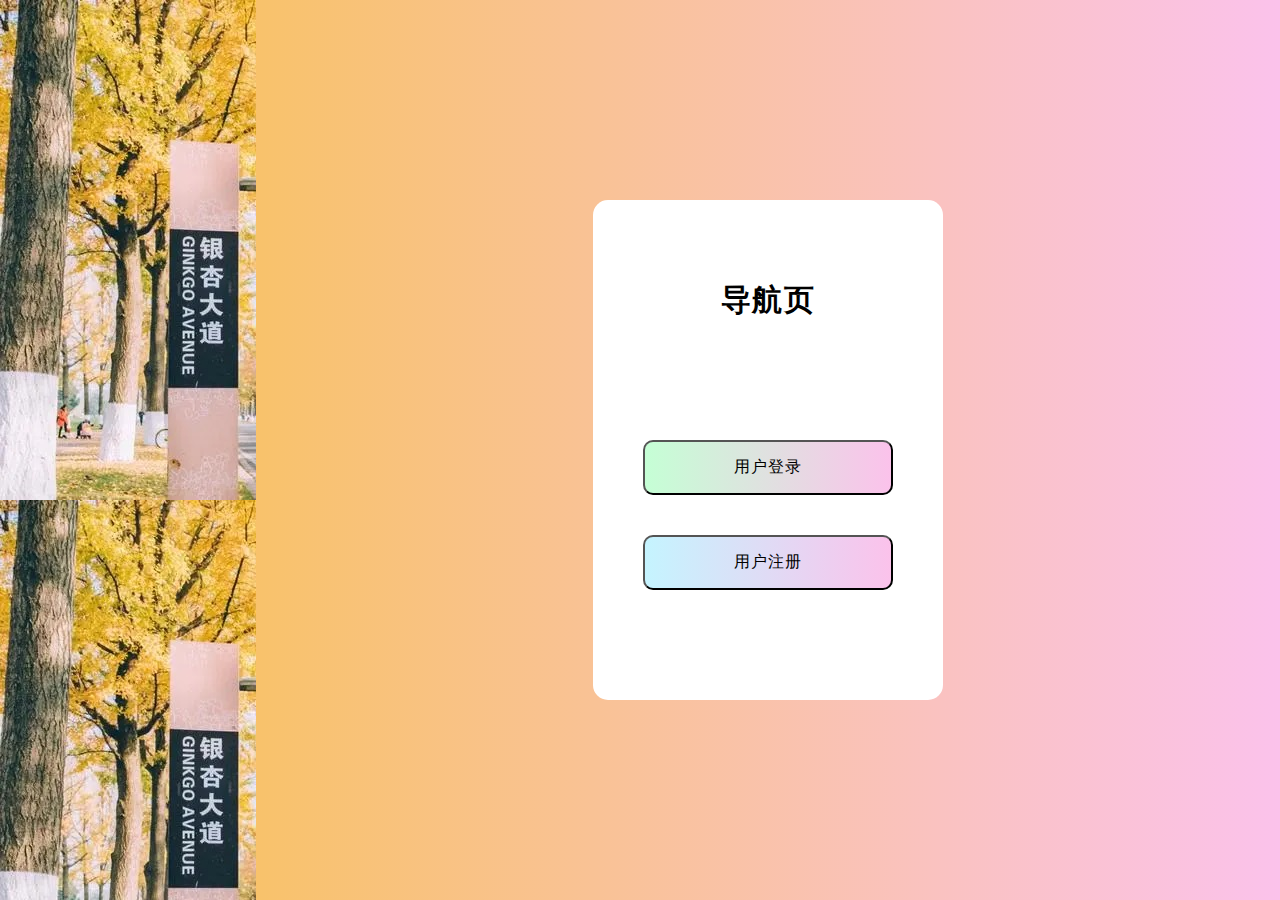
<file: idea下的完整目录结构/servlet02/web/index.html>
<!DOCTYPE html>
<html lang="en">
<head>
    <meta charset="UTF-8">
    <title>index_page</title>
    <meta name="viewport" content="width=device-width, initial-scale=1.0">
    <link rel="stylesheet" href="css/index.css">
</head>
<body>
<div class="container">
    <div class="login-wrapper">
        <div class="header">导航页</div>
        <div class="form-wrapper">
            <a href="login.html">
                <button class="btng">用户登录</button>
            </a>
            <a href="register.html">
                <button class="btnb">用户注册</button>
            </a>
        </div>
    </div>
</div>
</body>
</html>
</file>
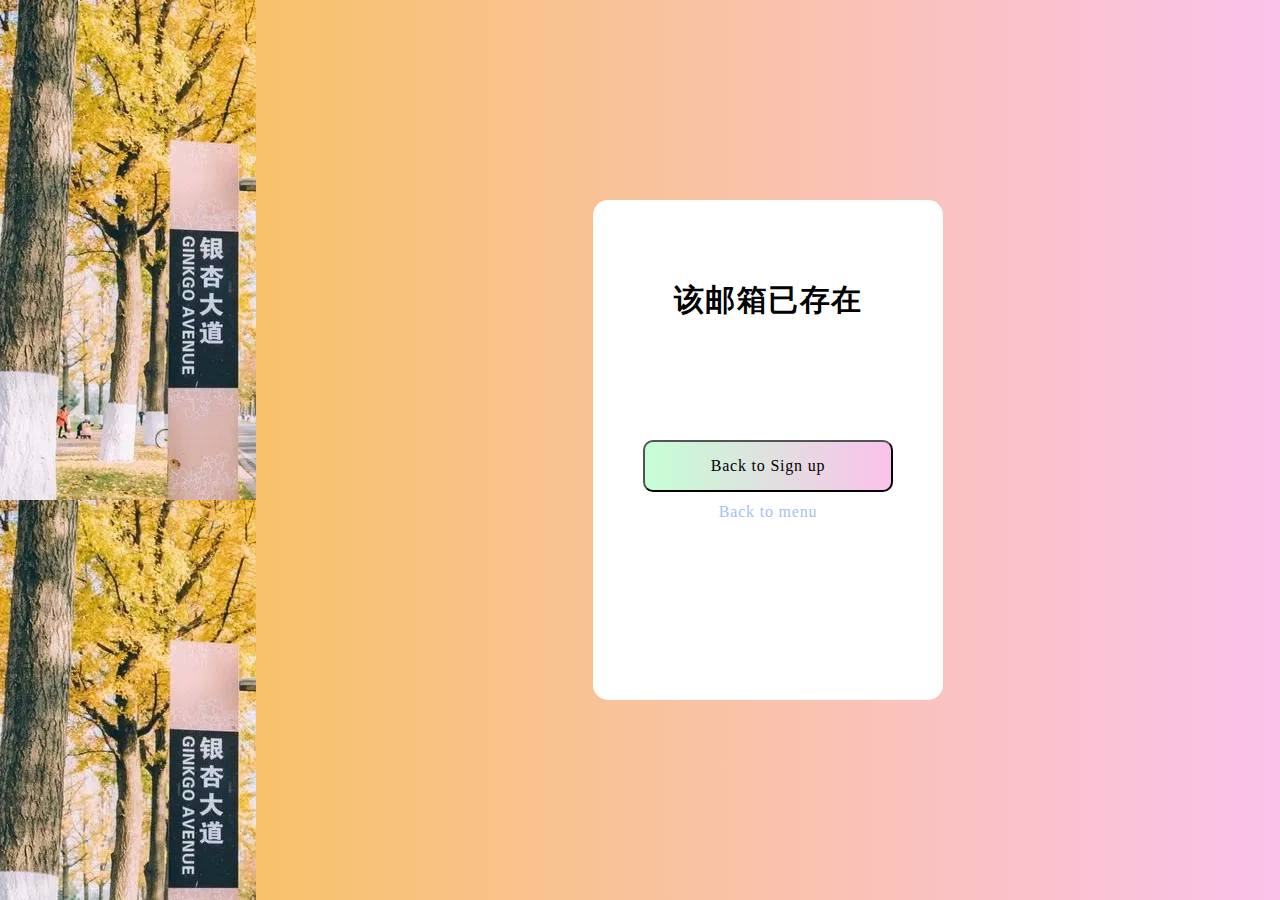
<file: idea下的完整目录结构/servlet02/web/EmailExist.html>
<!DOCTYPE html>
<html lang="en">
<head>
    <meta charset="UTF-8">
    <title>UsernameExist</title>
    <meta name="viewport" content="width=device-width, initial-scale=1.0">
    <link rel="stylesheet" href="css/login.css">
</head>
<body>
<div class="container">
    <div class="login-wrapper">
        <div class="header">该邮箱已存在</div>
        <div class="form-wrapper">
            <a href="register.html"><button class="btng">Back to Sign up</button></a>
        </div>
        <div class="msg">
            <a href="index.html">Back to menu</a>
        </div>
    </div>
</div>
</body>
</html>
</file>
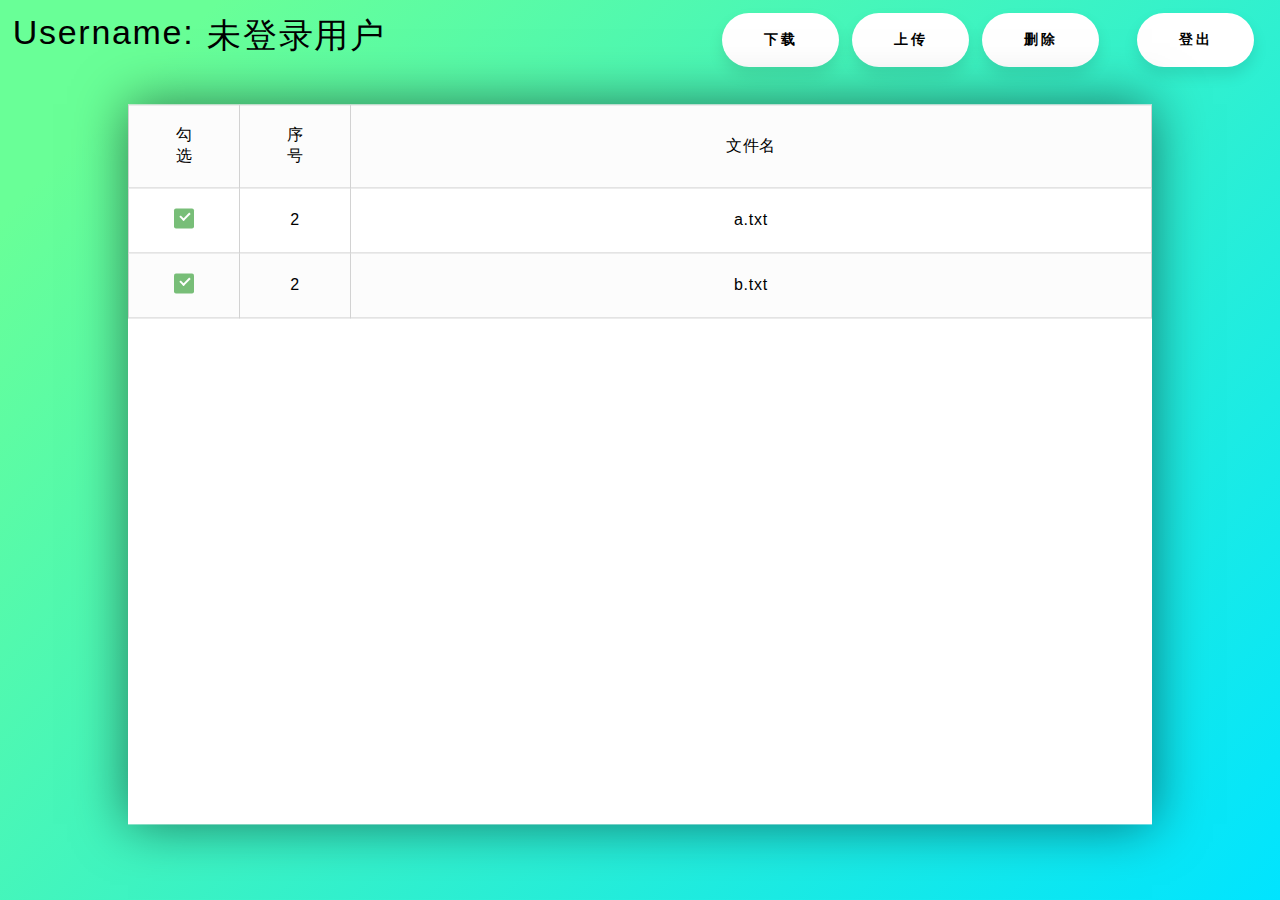
<file: idea下的完整目录结构/servlet02/web/filepage.html>
<!DOCTYPE html>
<html lang="en" xmlns:th="http://www.thymeleaf.org">
<head>
    <meta charset="UTF-8">
    <title>File Page</title>
    <meta name="viewport" content="width=device-width, initial-scale=1.0">
    <link rel="stylesheet" href="css/filepage.css">
</head>
<body>
<div class="container">
    <p class="msg_username">Username:</p>
    <p th:text="${session.username}" class="msg_username">未登录用户</p>
    <button class="bt_logout">登出</button>
    <button class="bt_delete">删除</button>
    <button class="bt_upload">上传</button>
    <button class="bt_download">下载</button>
    <div class="wrapper">
        <!--n+1行，3列（勾选列、序号列、文件名列（、文件大小列））-->
        <!--是否需要实现分页功能-->
        <table>
            <tr>
                <td width="30px">勾选</td>
                <td width="30px">序号</td>
                <td>文件名</td>
            </tr>
            <tr>
                <td>
                    <label> <!--尚未了解checkbox如何被后台读取-->
                        <input checked="" class="checkbox" type="checkbox">
                    </label>
                </td>
                <td>2</td> <!--按顺序顺延-->
                <td>a.txt</td> <!--thymeleaf读取-->
            </tr>
            <tr>
                <td>
                    <label>
                        <input checked="" class="checkbox" type="checkbox">
                    </label>
                </td>
                <td>2</td>
                <td>b.txt</td>
            </tr>
        </table>
    </div>
</div>
</body>
</html>
</file>
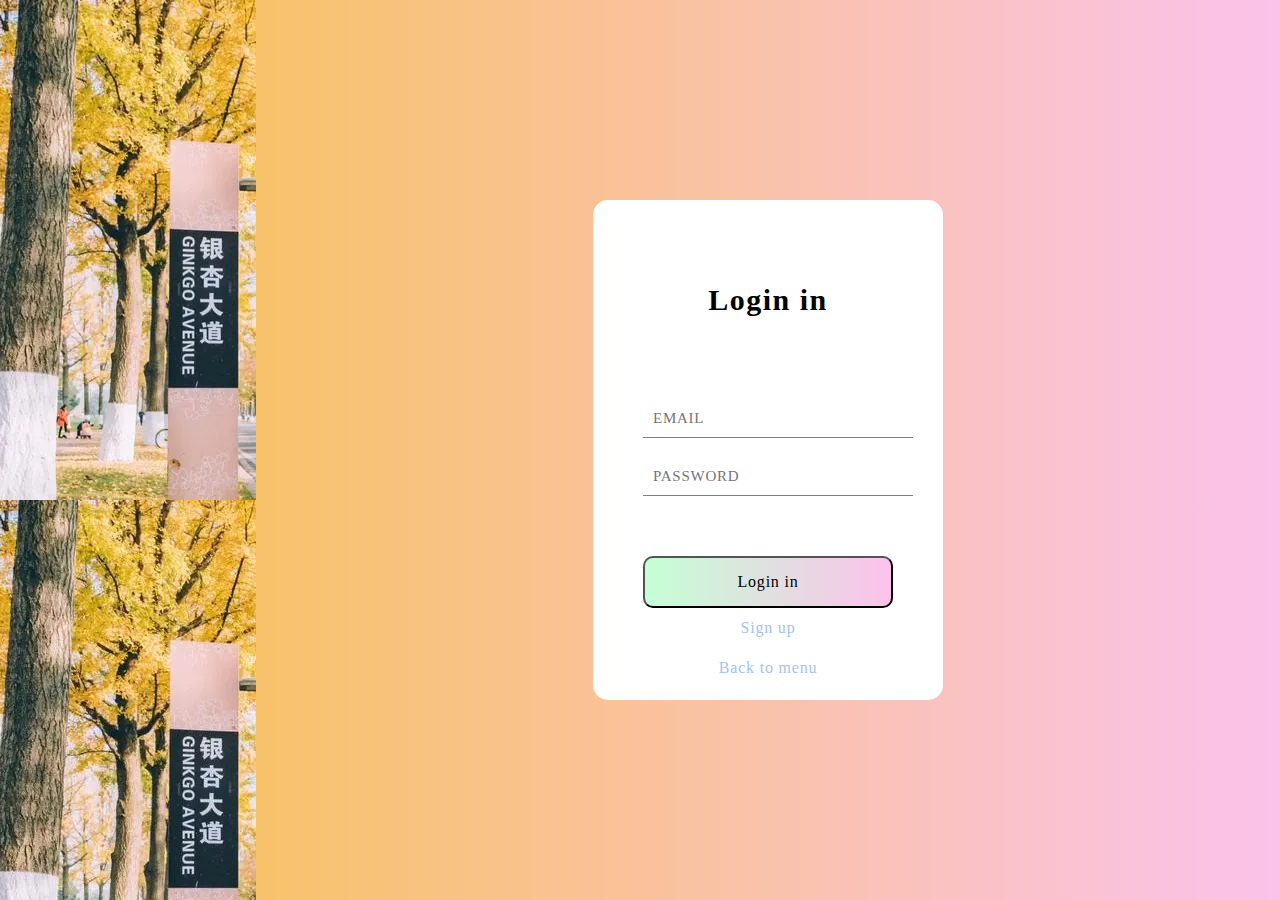
<file: idea下的完整目录结构/servlet02/web/login.html>
<!DOCTYPE html>
<html lang="en">
<head>
    <meta charset="UTF-8">
    <title>login</title>
    <meta name="viewport" content="width=device-width, initial-scale=1.0">
    <link rel="stylesheet" href="css/login.css">
    <script src="js/login.js"></script>
</head>
<body>
<div class="container">
    <div class="login-wrapper">
        <div class="header">Login in</div>
        <div class="form-wrapper">
            <form action="/servlet02/login" onsubmit="check()" method="post">
                <input type="email" id="email" name="email" placeholder="email" class="input-item"
                       onkeyup="this.value=this.value.replace(/[, ]/g,'')" required="required" autofocus="autofocus">
                <input type="password" id="password" name="password" placeholder="password" class="input-item" onkeyup="this.value=this.value.replace(/[, ]/g,'')" required="required">
                <button type="submit" name="bt_login" class="btng">Login in</button>
            </form>
        </div>
        <div class="msg">
            <a href="register.html">Sign up</a><br>
            <a href="index.html">Back to menu</a>
        </div>
    </div>
</div>
</body>
</html>
</file>
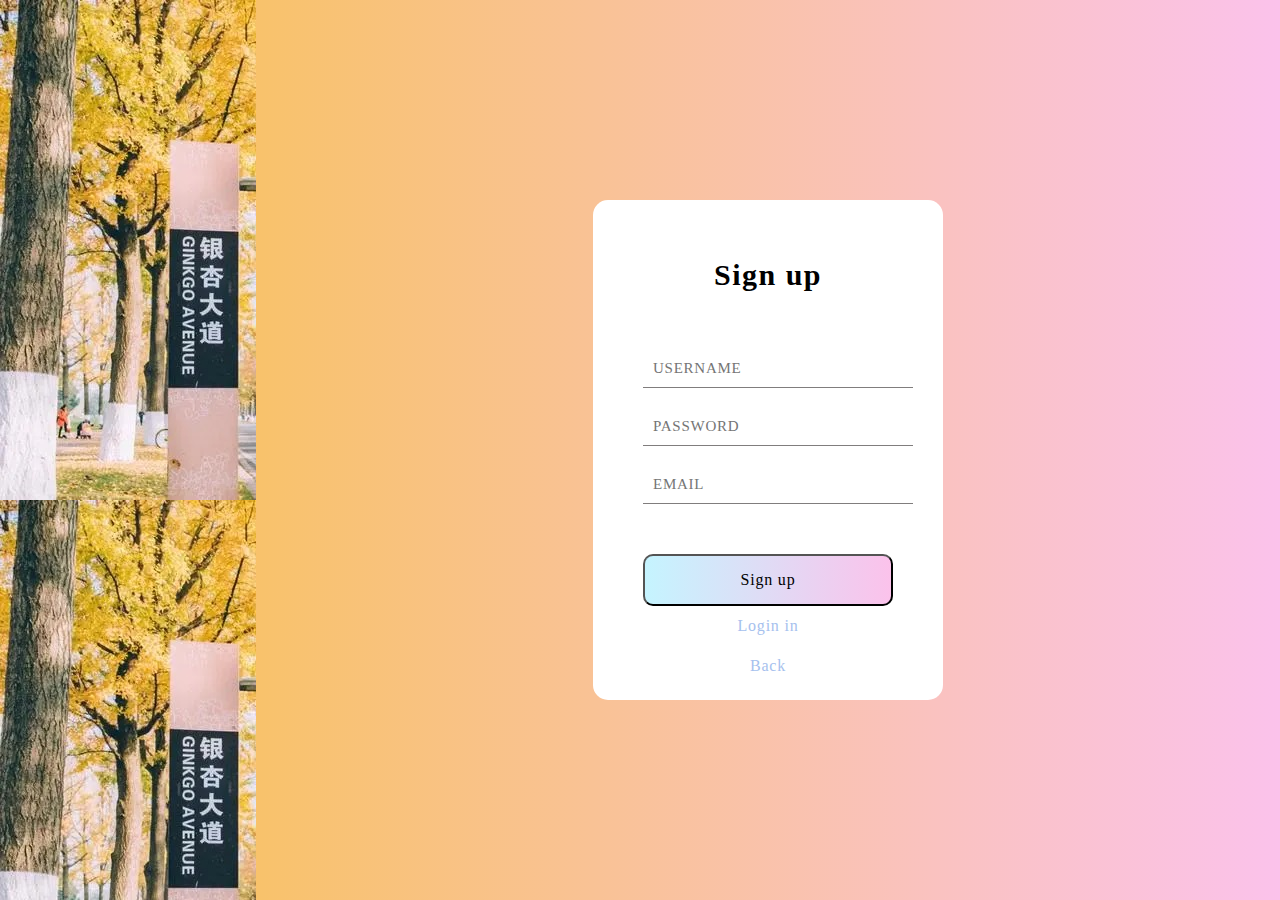
<file: idea下的完整目录结构/servlet02/web/register.html>
<!DOCTYPE html>
<html lang="en">
<head>
    <meta charset="UTF-8">
    <title>Sign up</title>
    <meta name="viewport" content="width=device-width, initial-scale=1.0">
    <link rel="stylesheet" href="css/register.css">
    <script src="js/register.js"></script>
</head>
<body>
<div class="container">
    <div class="login-wrapper">
        <div class="header">Sign up</div>
        <div class="form-wrapper">
            <form action="/servlet02/register" onsubmit="check()" method="post">
                <input type="text"     id="username" name="username" placeholder="username" class="input-item" onkeyup="this.value=this.value.replace(/[, ]/g,'')" required="required" autofocus="autofocus">
                <input type="password" id="password" name="password" placeholder="password" class="input-item" onkeyup="this.value=this.value.replace(/[, ]/g,'')" required="required">
                <input type="email" id="email" name="email" placeholder="email" class="input-item"
                       onkeyup="this.value=this.value.replace(/[, ]/g,'')" required="required">
                <button type="submit" name="bt_register" class="btn">Sign up</button>
            </form>
        </div>
        <div class="msg">
            <a href="login.html">Login in</a><br>
            <a href="index.html">Back</a>
        </div>
    </div>
</div>
</body>
</html>
</file>
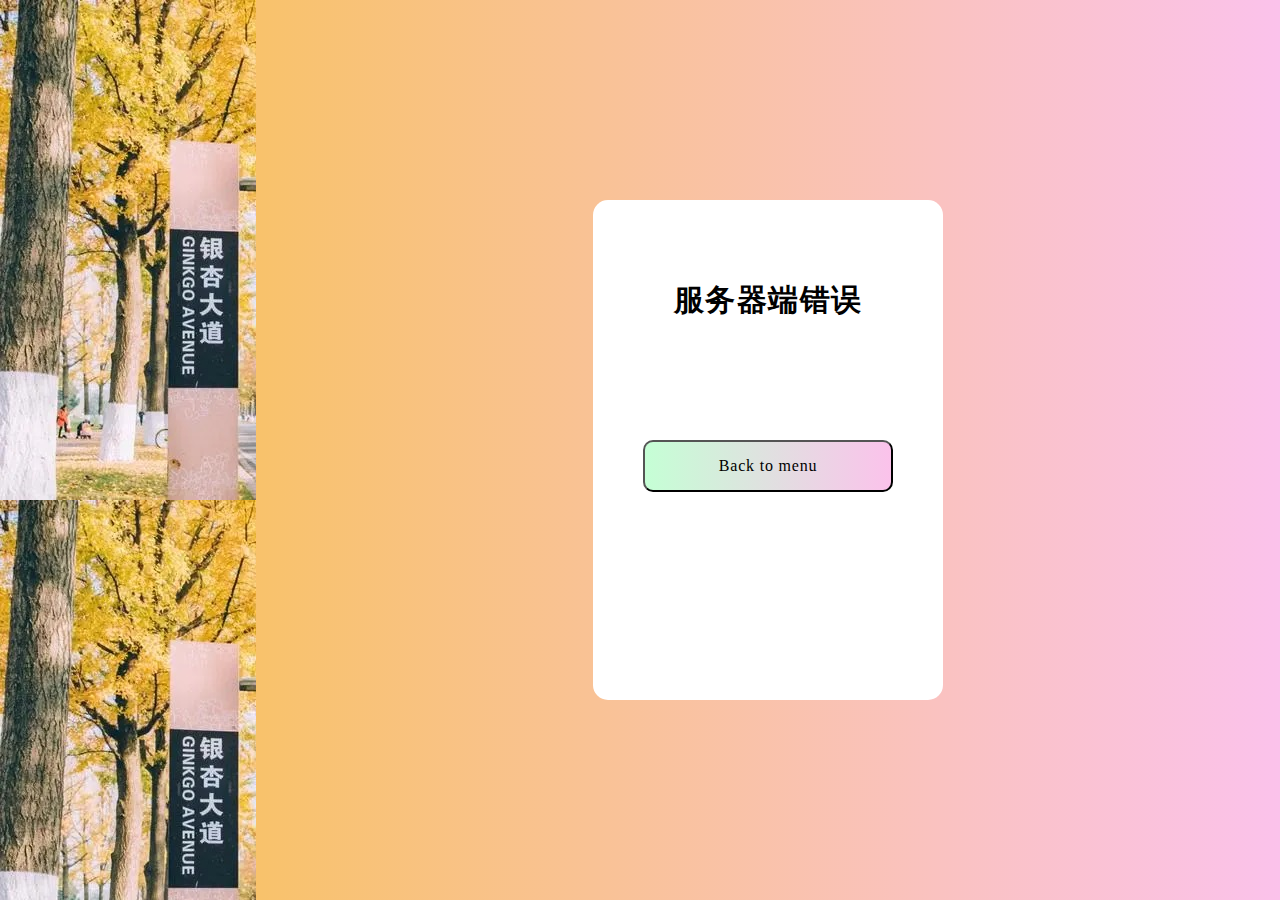
<file: idea下的完整目录结构/servlet02/web/ServerError.html>
<!DOCTYPE html>
<html lang="en">
<head>
    <meta charset="UTF-8">
    <title>ServerError</title>
    <meta name="viewport" content="width=device-width, initial-scale=1.0">
    <link rel="stylesheet" href="css/login.css">
</head>
<body>
<div class="container">
    <div class="login-wrapper">
        <div class="header">服务器端错误</div>
        <div class="form-wrapper">
            <a href="index.html"><button class="btng">Back to menu</button></a>
        </div>
    </div>
</div>
</body>
</html>
</file>
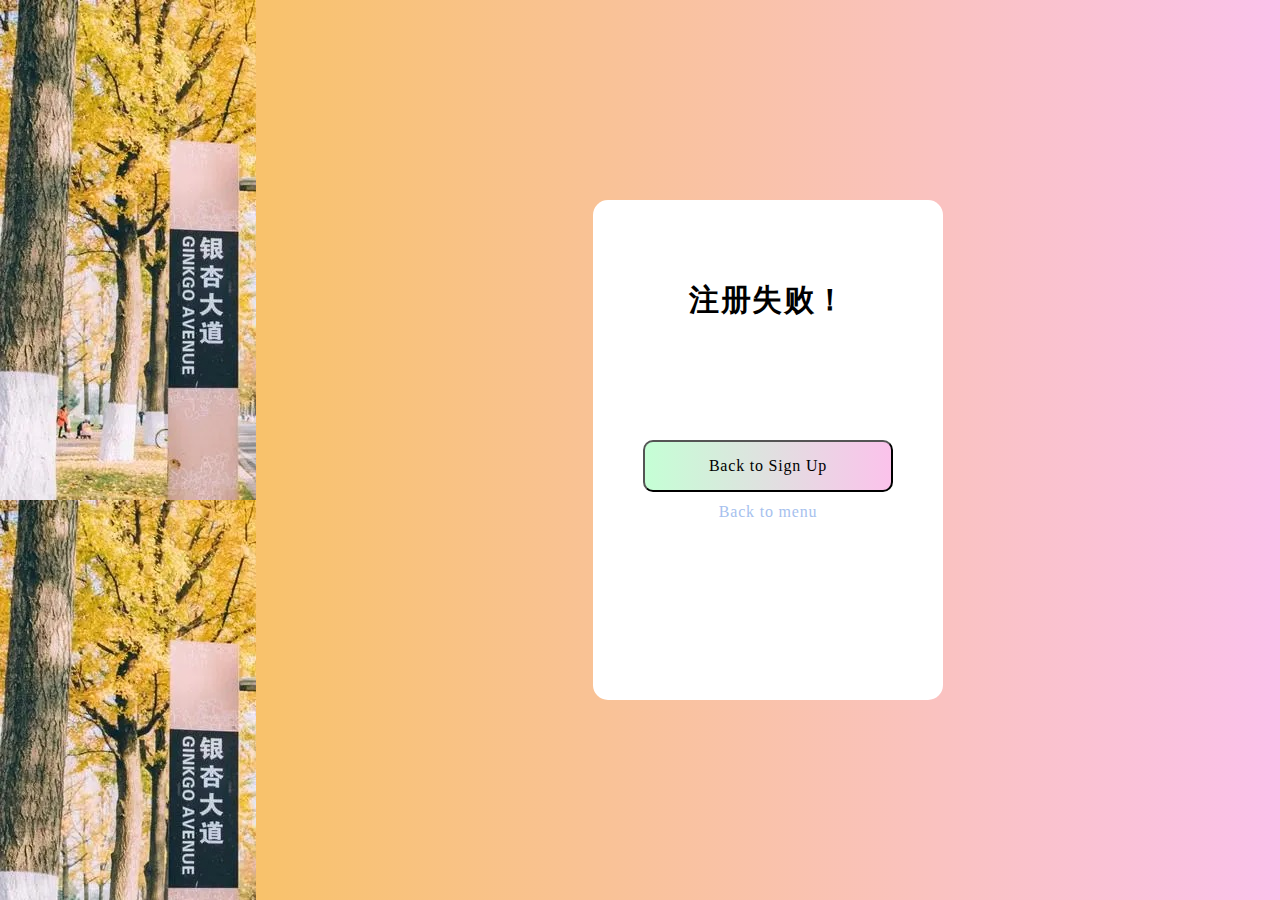
<file: idea下的完整目录结构/servlet02/web/SignUpFail.html>
<!DOCTYPE html>
<html lang="en">
<head>
    <meta charset="UTF-8">
    <title>Fail to Sign Up</title>
    <meta name="viewport" content="width=device-width, initial-scale=1.0">
    <link rel="stylesheet" href="css/login.css">
</head>
<body>
<div class="container">
    <div class="login-wrapper">
        <div class="header">注册失败！</div>
        <div class="form-wrapper">
            <a href="register.html"><button class="btng">Back to Sign Up</button></a>
        </div>
        <div class="msg">
            <a href="index.html">Back to menu</a>
        </div>
    </div>
</div>
</body>
</html>
</file>
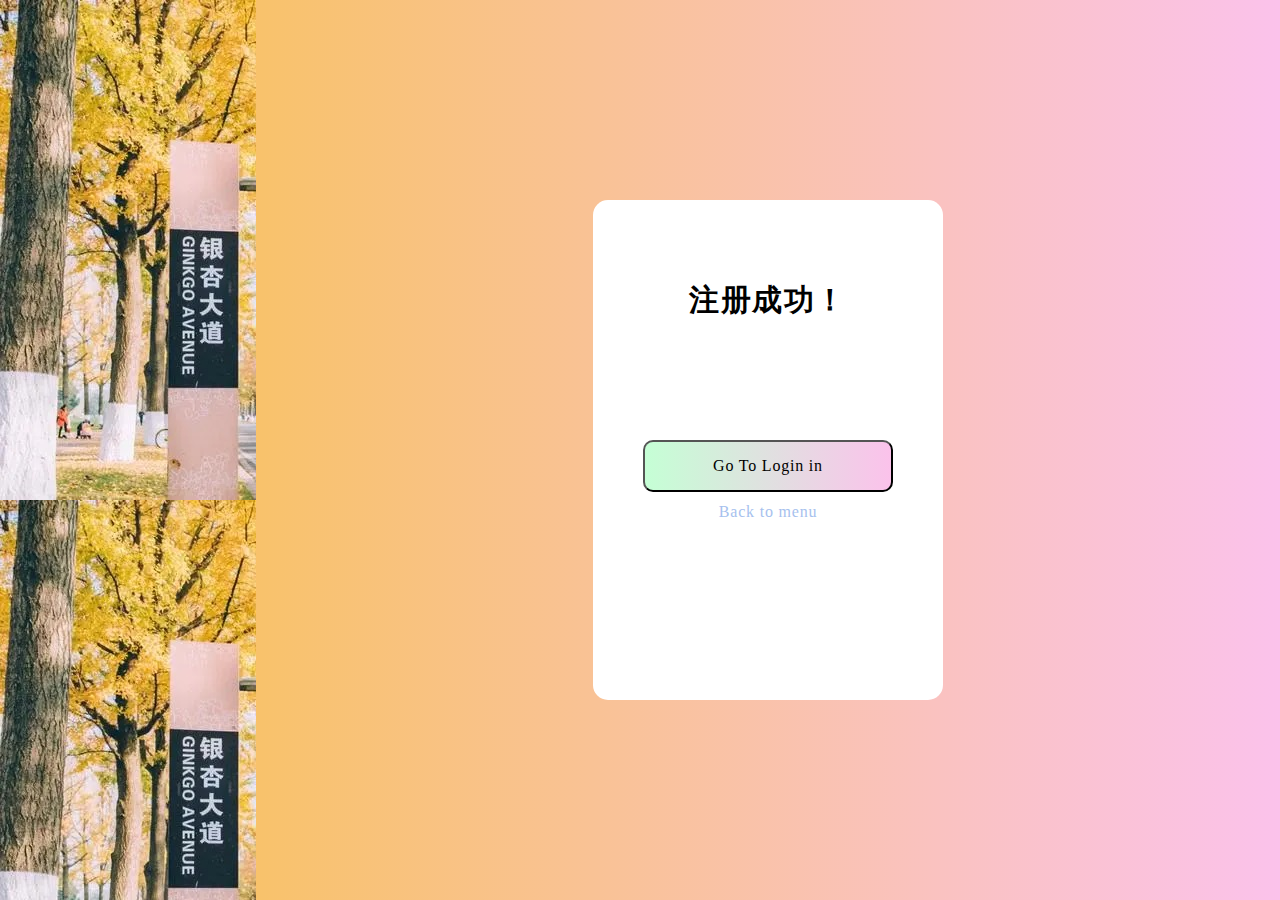
<file: idea下的完整目录结构/servlet02/web/SignUpSuccess.html>
<!DOCTYPE html>
<html lang="en">
<head>
    <meta charset="UTF-8">
    <title>Sign up successfully!</title>
    <meta name="viewport" content="width=device-width, initial-scale=1.0">
    <link rel="stylesheet" href="css/login.css">
</head>
<body>
<div class="container">
    <div class="login-wrapper">
        <div class="header">注册成功！</div>
        <div class="form-wrapper">
            <a href="login.html"><button class="btng">Go To Login in</button></a>
        </div>
        <div class="msg">
            <a href="index.html">Back to menu</a>
        </div>
    </div>
</div>
</body>
</html>
</file>
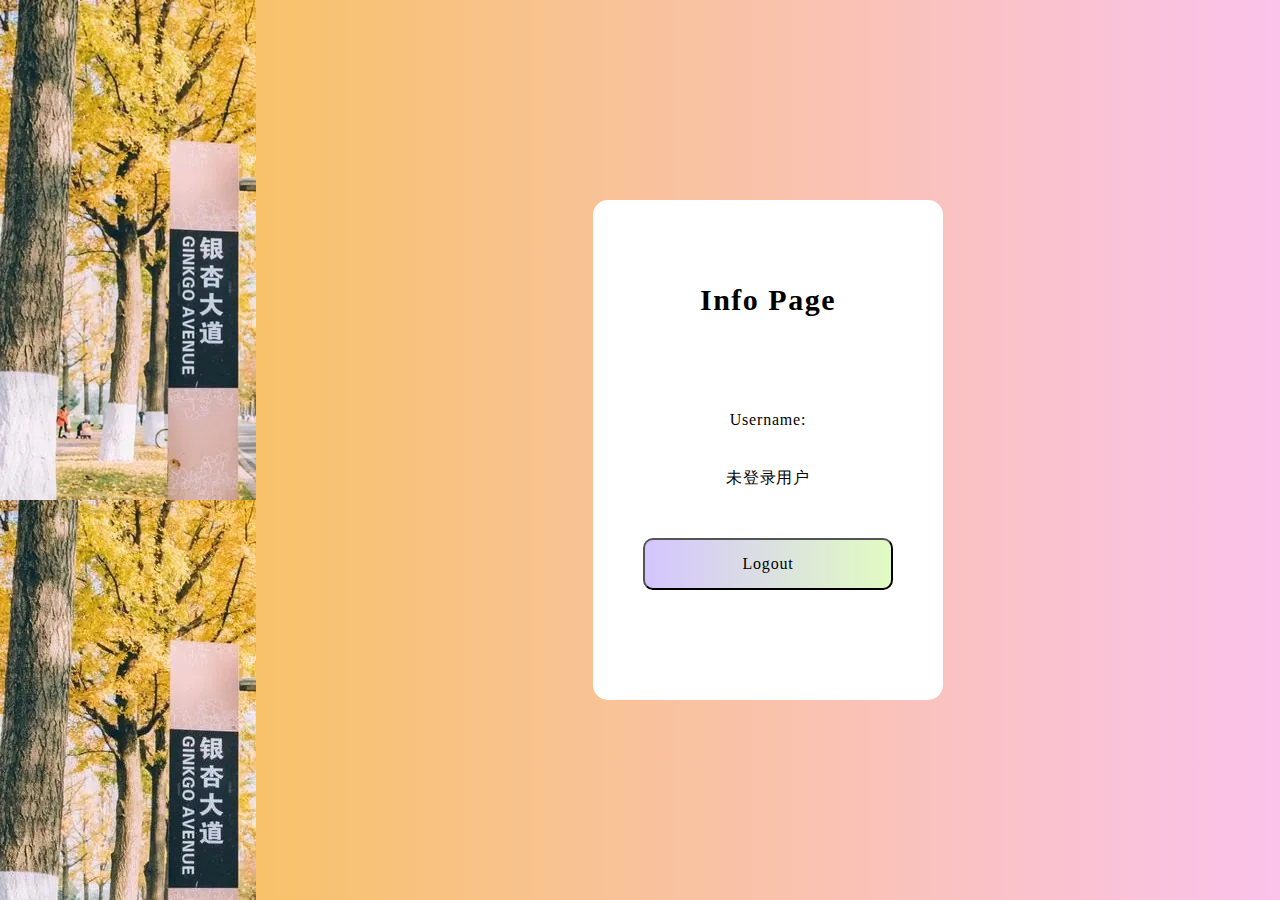
<file: idea下的完整目录结构/servlet02/web/UserInfo.html>
<!DOCTYPE html>
<html lang="en" xmlns:th="http://www.thymeleaf.org">
<head>
    <meta charset="UTF-8">
    <title>UserInfo</title>
    <meta name="viewport" content="width=device-width, initial-scale=1.0">
    <link rel="stylesheet" href="css/userpage.css">
</head>
<body>
<div class="container">
    <div class="login-wrapper">
        <div class="header">Info Page</div>
        <div class="form-wrapper">
            <p class="msg">Username:</p><br>
            <p th:text="${session.username}" class="msg">未登录用户</p>
            <form action="/servlet02/logout">
                <button name="bt_logout" class="btng">Logout</button>
            </form>
        </div>
    </div>
</div>
</body>
</html>
</file>
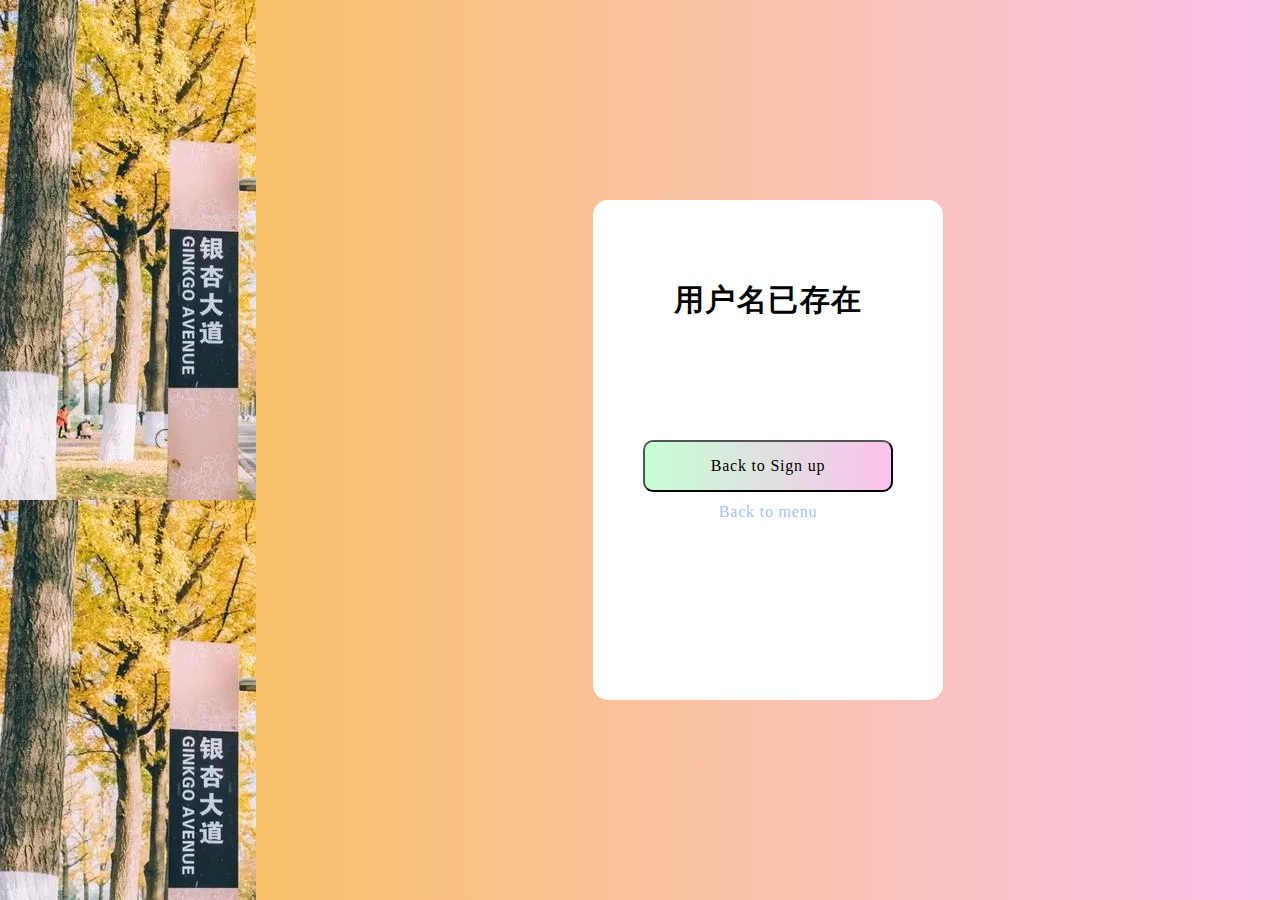
<file: idea下的完整目录结构/servlet02/web/UsernameExist.html>
<!DOCTYPE html>
<html lang="en">
<head>
    <meta charset="UTF-8">
    <title>UsernameExist</title>
    <meta name="viewport" content="width=device-width, initial-scale=1.0">
    <link rel="stylesheet" href="css/login.css">
</head>
<body>
<div class="container">
    <div class="login-wrapper">
        <div class="header">用户名已存在</div>
        <div class="form-wrapper">
            <a href="register.html"><button class="btng">Back to Sign up</button></a>
        </div>
        <div class="msg">
            <a href="index.html">Back to menu</a>
        </div>
    </div>
</div>
</body>
</html>
</file>
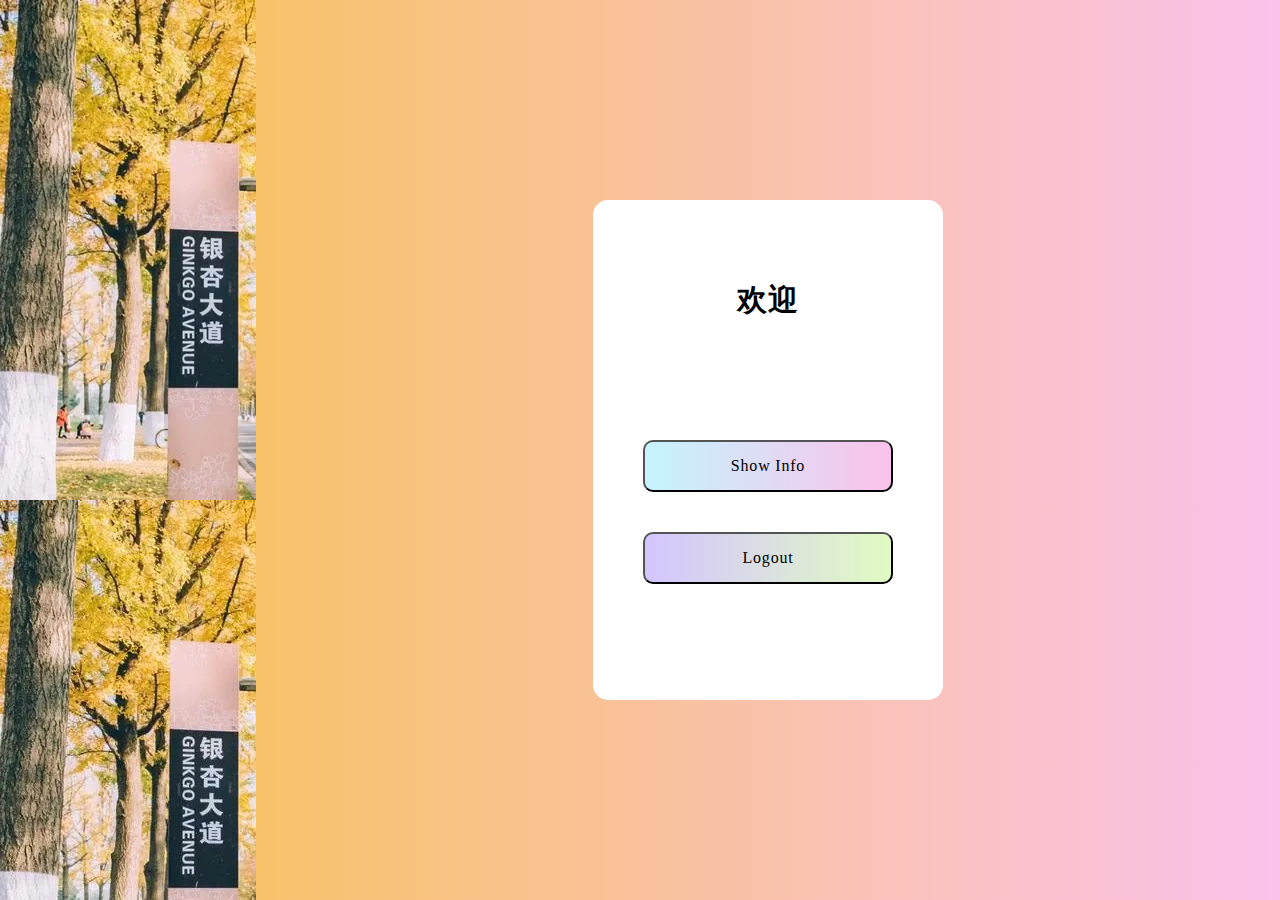
<file: idea下的完整目录结构/servlet02/web/userpage.html>
<!DOCTYPE html>
<html lang="en">
<head>
    <meta charset="UTF-8">
    <title>Userpage</title>
    <meta name="viewport" content="width=device-width, initial-scale=1.0">
    <link rel="stylesheet" href="css/userpage.css">
</head>
<body>
<div class="container">
    <div class="login-wrapper">
        <div class="header">欢迎</div>
        <div class="form-wrapper">
            <form action="/servlet02/SUI" method="post">
                <button name="bt_SUI" class="btnb">Show Info</button>
            </form>
            <form action="/servlet02/logout">
                <button name="bt_logout" class="btng">Logout</button>
            </form>
        </div>
    </div>
</div>
</body>
</html>
</file>
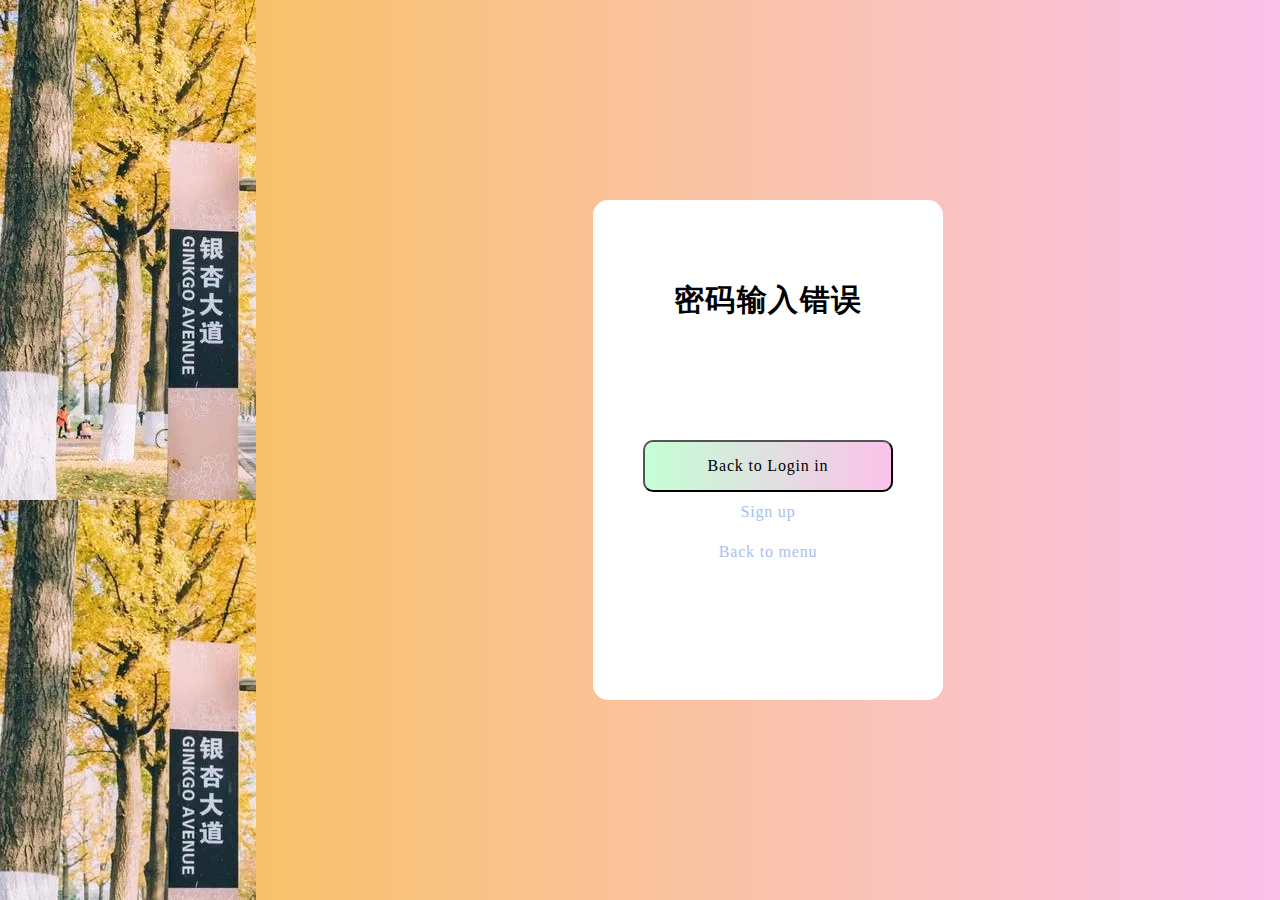
<file: idea下的完整目录结构/servlet02/web/wrongpassword.html>
<!DOCTYPE html>
<html lang="en">
<head>
    <meta charset="UTF-8">
    <title>Password is wrong!</title>
    <meta name="viewport" content="width=device-width, initial-scale=1.0">
    <link rel="stylesheet" href="css/login.css">
</head>
<body>
<div class="container">
    <div class="login-wrapper">
        <div class="header">密码输入错误</div>
        <div class="form-wrapper">
            <a href="login.html"><button class="btng"> Back to Login in</button></a>
        </div>
        <div class="msg">
            <a href="register.html">Sign up</a><br>
            <a href="index.html">Back to menu</a>
        </div>
    </div>
</div>
</body>
</html>
</file>
<file: idea下的完整目录结构/servlet02/web/css/index.css>
* {
    padding: 0;
    margin: 0;
    font-family: 'Open Sans Light';
    letter-spacing: .05em;
}

html {
    height: 100%;
}

body {
    height: 100%;
    background-image: url('../image/yingxing.jpg');
}

.container {
    height: 100%;
    width: 80%;
    float:right;
    background-image: linear-gradient(to right,#F8C26B,#fbc2eb);
}

.login-wrapper{
    background-color: #fff;
    width: 250px;
    height: 500px;
    border-radius: 15px;
    padding: 0 50px;
    position: relative;
    left: 50%;
    top: 50%;
    transform: translate(-50%,-50%);
}

.login-wrapper .header {
    font-size: 30px;
    font-weight: bold;
    text-align: center;
    line-height: 200px;
}

.login-wrapper .form-wrapper .input-item {
    display: block;
    width: 100%;
    margin-bottom: 20px;
    border: 0;
    padding: 10px;
    border-bottom: 1px solid rgb(128, 125, 125);
    font-size: 15px;
    outline: none;
}

.login-wrapper .form-wrapper .input-item::placeholder {
    text-transform: uppercase;
}

.login-wrapper .form-wrapper .btnb {
    -webkit-transition-duration: 0.4s;
    transition-duration: 0.4s;
    border-radius: 10px;
    text-align: center;
    padding: 15px;
    width: 100%;
    margin-top: 40px;
    background-image: linear-gradient(to right, #c5f4ff,#fbc2eb);
    font-size: 1em;
}

.login-wrapper .form-wrapper .btnb:hover {
    border-radius: 10px;
    text-align: center;
    padding: 15px;
    width: 100%;
    margin-top: 40px;
    background-color: slategrey;
    background-image: linear-gradient(to right,#fbc2eb,#c5f4ff);
    font-size: 1em;
}

.login-wrapper .form-wrapper .btng {
    -webkit-transition-duration: 0.4s;
    transition-duration: 0.4s;
    border-radius: 10px;
    text-align: center;
    padding: 15px;
    width: 100%;
    margin-top: 40px;
    background-image: linear-gradient(to right, #c5ffd5,#fbc2eb);
    font-size: 1em;
}

.login-wrapper .form-wrapper .btng:hover {
    border-radius: 10px;
    text-align: center;
    padding: 15px;
    width: 100%;
    margin-top: 40px;
    background-color: slategrey;
    background-image: linear-gradient(to right,#fbc2eb,#c5ffd5);
    font-size: 1em;
}

.login-wrapper .msg {
    text-align: center;
    line-height: 80px;
}

.login-wrapper .msg a {
    text-decoration-line: none;
    color: #a6c1ee;
}
</file>
<file: idea下的完整目录结构/servlet02/web/css/login.css>
* {
    padding: 0;
    margin: 0;
    font-family: 'Open Sans Light';
    letter-spacing: .05em;
}

html {
    height: 100%;
}

body {
    height: 100%;
    background-image: url('../image/yingxing.jpg');
}

.container {
    height: 100%;
    width: 80%;
    float:right;
    background-image: linear-gradient(to right,#F8C26B,#fbc2eb);
}

.login-wrapper{
    background-color: #fff;
    width: 250px;
    height: 500px;
    border-radius: 15px;
    padding: 0 50px;
    position: relative;
    left: 50%;
    top: 50%;
    transform: translate(-50%,-50%);
}

.login-wrapper .header {
    font-size: 30px;
    font-weight: bold;
    text-align: center;
    line-height: 200px;
}

.login-wrapper .form-wrapper .input-item {
    display: block;
    width: 100%;
    margin-bottom: 20px;
    border: 0;
    padding: 10px;
    border-bottom: 1px solid rgb(128, 125, 125);
    font-size: 15px;
    outline: none;
}

.login-wrapper .form-wrapper .input-item::placeholder {
    text-transform: uppercase;
}

.login-wrapper .form-wrapper .btnb {
    -webkit-transition-duration: 0.4s;
    transition-duration: 0.4s;
    border-radius: 10px;
    text-align: center;
    padding: 15px;
    width: 100%;
    margin-top: 40px;
    background-image: linear-gradient(to right, #c5f4ff,#fbc2eb);
    font-size: 1em;
}

.login-wrapper .form-wrapper .btnb:hover {
    border-radius: 10px;
    text-align: center;
    padding: 15px;
    width: 100%;
    margin-top: 40px;
    background-color: slategrey;
    background-image: linear-gradient(to right,#fbc2eb,#c5f4ff);
    font-size: 1em;
}

.login-wrapper .form-wrapper .btng {
    -webkit-transition-duration: 0.4s;
    transition-duration: 0.4s;
    border-radius: 10px;
    text-align: center;
    padding: 15px;
    width: 100%;
    margin-top: 40px;
    background-image: linear-gradient(to right, #c5ffd5,#fbc2eb);
    font-size: 1em;
}

.login-wrapper .form-wrapper .btng:hover {
    border-radius: 10px;
    text-align: center;
    padding: 15px;
    width: 100%;
    margin-top: 40px;
    background-color: slategrey;
    background-image: linear-gradient(to right,#fbc2eb,#c5ffd5);
    font-size: 1em;
}

.login-wrapper .form-wrapper .btn::after{
    border: none;
}

.login-wrapper .msg {
    text-align: center;
    line-height: 40px;
}

.login-wrapper .msg a {
    text-decoration-line: none;
    color: #a6c1ee;
}
</file>
<file: idea下的完整目录结构/servlet02/web/css/filepage.css>
* {
    padding: 0;
    margin: 0;
    font-family: 'Open Sans Light', sans-serif;
    letter-spacing: .05em;
}

html {
    height: 100%;
}

body {
    height: 100%;
}

/* 渐变背景 */
.container {
    height: 100%;
    width: 100%;
    float: right;
    background-image: linear-gradient(135deg, #69FF97 10%, #00E4FF 100%);
}

/* 中心白框 */
.wrapper {
    overflow: scroll;
    background-color: #fff;
    width: 80%;
    height: 80%;
    padding: 0 0;
    position: absolute;
    left: 50%;
    top: 50%;
    transform: translate(-50%, -48%);
    box-shadow: 0 0 50px rgba(0, 0, 0, 0.5);
}

.wrapper table {
    border-collapse: collapse;
    width: 100%;
}

.wrapper table tbody tr td {
    text-align: center;
    padding: 20px 40px;
}

.wrapper table tbody tr td {
    border: 1px solid rgb(210, 210, 210);
}

.wrapper table tbody tr:nth-child(odd) {
    background-color: #fcfcfc;
}

/* 用户信息 */
.msg_username {
    font-family: \22Comic Sans MS\22, sans-serif;
    font-size: 34px;
    text-align: left;
    float: left;
    margin: 1% 0 0 1%;
}

/* 上传按钮 */
.bt_upload {
    font-family: \u5E7C\u5706, sans-serif;
    font-size: 14px;
    font-weight: bold;
    margin: 1% 0 0 1%;
    padding: 1.3em 3em;
    text-transform: uppercase;
    letter-spacing: 2.5px;
    color: #000;
    background-color: #fff;
    border: none;
    border-radius: 45px;
    box-shadow: 0px 8px 15px rgba(0, 0, 0, 0.1);
    transition: all 0.3s ease 0s;
    cursor: pointer;
    outline: none;
    float: right;
}

.bt_upload:hover {
    background-color: #2EE59D;
    box-shadow: 0px 15px 20px rgba(46, 229, 157, 0.4);
    color: #fff;
    transform: translateY(-7px);
}

.bt_upload:active {
    transform: translateY(-1px);
}

/* 下载按钮 */
.bt_download {
    font-family: \u5E7C\u5706, sans-serif;
    font-size: 14px;
    font-weight: bold;
    margin: 1% 0 0 1%;
    padding: 1.3em 3em;
    text-transform: uppercase;
    letter-spacing: 2.5px;
    color: #000;
    background-color: #fff;
    border: none;
    border-radius: 45px;
    box-shadow: 0px 8px 15px rgba(0, 0, 0, 0.1);
    transition: all 0.3s ease 0s;
    cursor: pointer;
    outline: none;
    float: right;
}

.bt_download:hover {
    background-color: #2EE59D;
    box-shadow: 0px 15px 20px rgba(46, 229, 157, 0.4);
    color: #fff;
    transform: translateY(-7px);
}

.bt_download:active {
    transform: translateY(-1px);
}

/* 登出按钮 */
.bt_logout {
    font-family: \u5E7C\u5706, sans-serif;
    font-size: 14px;
    font-weight: bold;
    margin: 1% 2% 0 1%;
    padding: 1.3em 3em;
    text-transform: uppercase;
    letter-spacing: 2.5px;
    color: #000;
    background-color: #fff;
    border: none;
    border-radius: 45px;
    box-shadow: 0px 8px 15px rgba(0, 0, 0, 0.1);
    transition: all 0.3s ease 0s;
    cursor: pointer;
    outline: none;
    float: right;
}

.bt_logout:hover {
    background-color: #e52e2e;
    box-shadow: 0px 15px 20px rgba(229, 46, 46, 0.4);
    color: #fff;
    transform: translateY(-7px);
}

.bt_logout:active {
    transform: translateY(-1px);
}

/* 删除按钮 */

.bt_delete {
    font-family: \u5E7C\u5706, sans-serif;
    font-size: 14px;
    font-weight: bold;
    margin: 1% 2% 0 1%;
    padding: 1.3em 3em;
    text-transform: uppercase;
    letter-spacing: 2.5px;
    color: #000;
    background-color: #fff;
    border: none;
    border-radius: 45px;
    box-shadow: 0px 8px 15px rgba(0, 0, 0, 0.1);
    transition: all 0.3s ease 0s;
    cursor: pointer;
    outline: none;
    float: right;
}

.bt_delete:hover {
    background-color: #e52e2e;
    box-shadow: 0px 15px 20px rgba(229, 46, 46, 0.4);
    color: #fff;
    transform: translateY(-7px);
}

.bt_delete:active {
    transform: translateY(-1px);
}

/* checkbox */

.checkbox {
    position: relative;
    width: 20px;
    height: 20px;
    border-radius: 2px;
    appearance: none;
    background-color: #bbb;
    transition: all .3s;
}

.checkbox::before {
    content: '';
    position: absolute;
    border: solid #fff;
    display: block;
    width: .3em;
    height: .6em;
    border-width: 0 .2em .2em 0;
    z-index: 1;
    opacity: 0;
    right: calc(50% - .3em);
    top: calc(50% - .6em);
    transform: rotate(0deg);
    transition: all .3s;
    transform-origin: center center;
}

.checkbox:checked {
    animation: a .3s ease-in forwards;
    background-color: rgb(120, 190, 120);
}

.checkbox:checked::before {
    opacity: 1;
    transform: rotate(405deg);
}

@keyframes a {
    0% {
        opacity: 1;
        transform: scale(1) rotateY(0deg);
    }

    50% {
        opacity: 0;
        transform: scale(.8) rotateY(180deg);
    }

    100% {
        opacity: 1;
        transform: scale(1) rotateY(360deg);
    }
}
</file>
<file: idea下的完整目录结构/servlet02/web/css/register.css>
* {
    padding: 0;
    margin: 0;
    font-family: 'Open Sans Light';
    letter-spacing: .05em;
}

html {
    height: 100%;
}

body {
    height: 100%;
    background-image: url('../image/yingxing.jpg');
}

.container {
    height: 100%;
    width: 80%;
    float:right;
    background-image: linear-gradient(to right,#F8C26B,#fbc2eb);
}

.login-wrapper{
    background-color: #fff;
    width: 250px;
    height: 500px;
    border-radius: 15px;
    padding: 0 50px;
    position: relative;
    left: 50%;
    top: 50%;
    transform: translate(-50%,-50%);
}

.login-wrapper .header {
    font-size: 30px;
    font-weight: bold;
    text-align: center;
    line-height: 150px;
}

.login-wrapper .form-wrapper .input-item {
    display: block;
    width: 100%;
    margin-bottom: 20px;
    border: 0;
    padding: 10px;
    border-bottom: 1px solid rgb(128, 125, 125);
    font-size: 15px;
    outline: none;
}

.login-wrapper .form-wrapper .input-item::placeholder {
    text-transform: uppercase;
}

.login-wrapper .form-wrapper .btn {
    -webkit-transition-duration: 0.4s;
    transition-duration: 0.4s;
    border-radius: 10px;
    text-align: center;
    padding: 15px;
    width: 100%;
    margin-top: 30px;
    background-image: linear-gradient(to right, #c5f4ff, #fbc2eb);
    font-size: 1em;
}

.login-wrapper .form-wrapper .btn:hover {
    border-radius: 10px;
    text-align: center;
    padding: 15px;
    width: 100%;
    margin-top: 30px;
    background-color: slategrey;
    background-image: linear-gradient(to right, #fbc2eb, #c5f4ff);
    font-size: 1em;
}

.login-wrapper .msg {
    text-align: center;
    line-height: 40px;
}

.login-wrapper .msg a {
    text-decoration-line: none;
    color: #a6c1ee;
}

.login-wrapper .msg:hover a {
    text-decoration-line: none;
    color: #a6c1ee;
}
</file>
<file: idea下的完整目录结构/servlet02/web/css/userpage.css>
* {
    padding: 0;
    margin: 0;
    font-family: 'Open Sans Light';
    letter-spacing: .05em;
}

html {
    height: 100%;
}

body {
    height: 100%;
    background-image: url('../image/yingxing.jpg');
}

.container {
    height: 100%;
    width: 80%;
    float:right;
    background-image: linear-gradient(to right,#F8C26B,#fbc2eb);
}

.login-wrapper{
    background-color: #fff;
    width: 250px;
    height: 500px;
    border-radius: 15px;
    padding: 0 50px;
    position: relative;
    left: 50%;
    top: 50%;
    transform: translate(-50%,-50%);
}

.login-wrapper .header {
    font-size: 30px;
    font-weight: bold;
    text-align: center;
    line-height: 200px;
}

.login-wrapper .form-wrapper .input-item {
    display: block;
    width: 100%;
    margin-bottom: 20px;
    border: 0;
    padding: 10px;
    border-bottom: 1px solid rgb(128, 125, 125);
    font-size: 15px;
    outline: none;
}

.login-wrapper .form-wrapper .input-item::placeholder {
    text-transform: uppercase;
}

.login-wrapper .form-wrapper .btnb {
    -webkit-transition-duration: 0.4s;
    transition-duration: 0.4s;
    border-radius: 10px;
    text-align: center;
    padding: 15px;
    width: 100%;
    margin-top: 40px;
    background-image: linear-gradient(to right, #c5f4ff,#fbc2eb);
    font-size: 1em;
}

.login-wrapper .form-wrapper .btnb:hover {
    border-radius: 10px;
    text-align: center;
    padding: 15px;
    width: 100%;
    margin-top: 40px;
    background-color: slategrey;
    background-image: linear-gradient(to right,#fbc2eb,#c5f4ff);
    font-size: 1em;
}

.login-wrapper .form-wrapper .btng {
    -webkit-transition-duration: 0.4s;
    transition-duration: 0.4s;
    border-radius: 10px;
    text-align: center;
    padding: 15px;
    width: 100%;
    margin-top: 40px;
    background-image: linear-gradient(to right, #d4c5ff, #e1fbc2);
    font-size: 1em;
}

.login-wrapper .form-wrapper .btng:hover {
    border-radius: 10px;
    text-align: center;
    padding: 15px;
    width: 100%;
    margin-top: 40px;
    background-color: slategrey;
    background-image: linear-gradient(to right,#e1fbc2,#d4c5ff);
    font-size: 1em;
}

.login-wrapper .form-wrapper .btn::after{
    border: none;
}

.login-wrapper .msg {
    text-align: center;
    line-height: 40px;
}

.login-wrapper .msg a {
    text-decoration-line: none;
    color: #a6c1ee;
}
</file>
